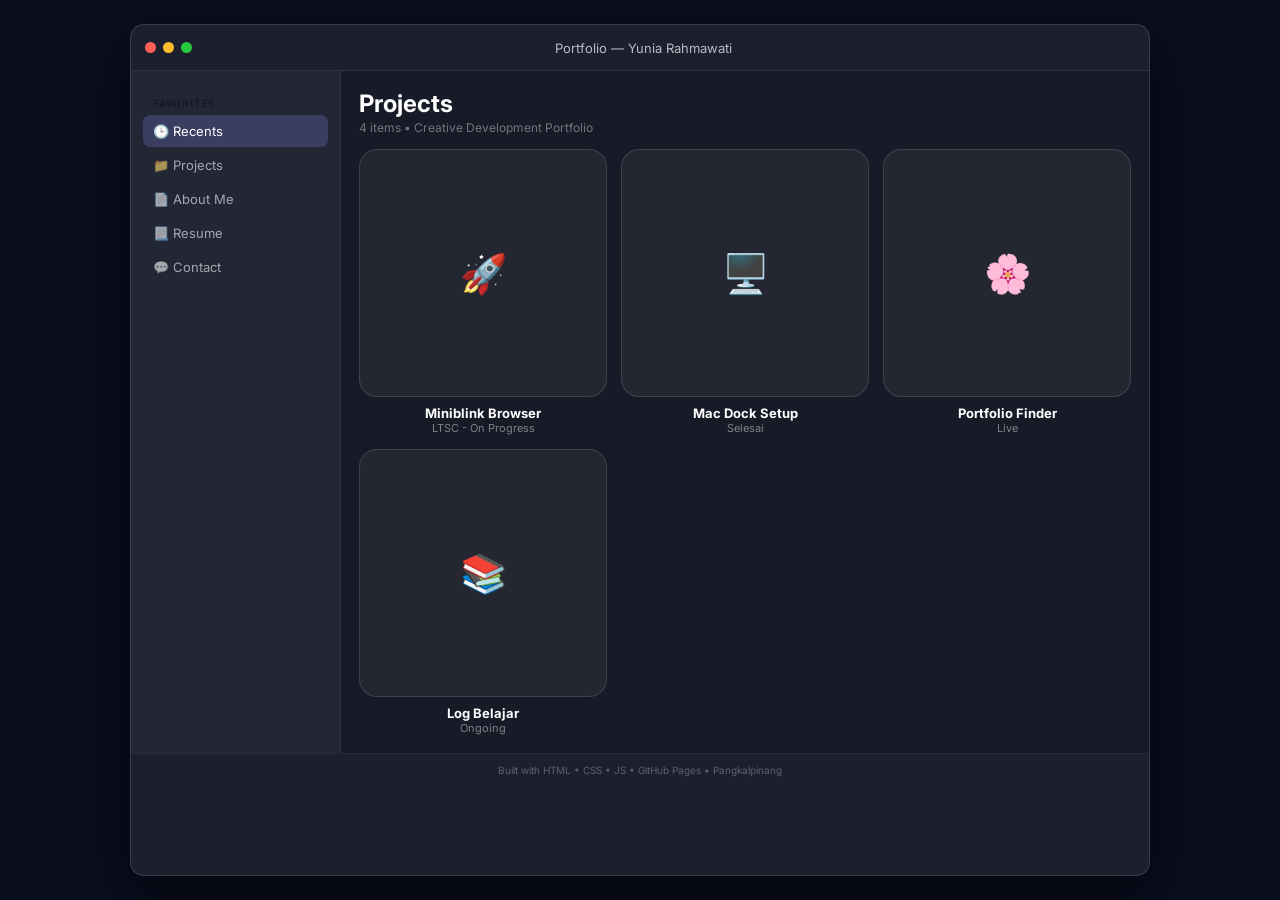
<file: index.html>
<!DOCTYPE html>
<html lang="en">
<head>
<meta charset="UTF-8">
<meta name="viewport" content="width=device-width, initial-scale=1.0">
<title>Portfolio - Yunia Rahmawati</title>
<style>
@import url('https://fonts.googleapis.com/css2?family=Inter:wght@400;500;700&display=swap');
*{margin:0;padding:0;box-sizing:border-box;font-family:Inter,sans-serif}
body{min-height:100vh;background:#0a0e1e url('https://images.unsplash.com/photo-1522383225653-ed111181a951?q=80&w=2076') center/cover no-repeat fixed;display:flex;justify-content:center;padding:24px 12px}
.window{width:100%;max-width:1020px;background:rgba(30,33,48,.92);backdrop-filter:blur(24px);border:1px solid rgba(255,255,255,.14);border-radius:14px;overflow:hidden;box-shadow:0 20px 60px rgba(0,0,0,.6)}
.topbar{height:46px;display:flex;align-items:center;justify-content:space-between;padding:0 14px;border-bottom:1px solid rgba(255,255,255,.08)}
.dots{display:flex;gap:7px}.d{width:11px;height:11px;border-radius:50%}
.body{display:flex;min-height:460px}
.side{width:210px;background:rgba(255,255,255,.03);border-right:1px solid rgba(255,255,255,.06);padding:12px}
.side .label{font-size:10px;letter-spacing:.8px;opacity:.3;margin:14px 10px 6px;font-weight:700}
.side .item{padding:8px 10px;border-radius:7px;display:flex;gap:8px;align-items:center;color:rgba(255,255,255,.6);font-size:13px;margin-bottom:2px}
.side .item.active{background:rgba(140,150,255,.22);color:#fff}
.main{flex:1;padding:18px;background:rgba(0,0,0,.15)}
.grid{display:grid;grid-template-columns:repeat(3,1fr);gap:14px;margin-top:14px}
.box{aspect-ratio:1;background:rgba(255,255,255,.06);border:1px solid rgba(255,255,255,.12);border-radius:18px;display:flex;align-items:center;justify-content:center;font-size:38px}
.card h4{color:#fff;font-size:13px;margin-top:8px;text-align:center}
.card p{color:rgba(255,255,255,.45);font-size:11px;text-align:center}
.foot{text-align:center;color:rgba(255,255,255,.3);font-size:10px;padding:10px;border-top:1px solid rgba(255,255,255,.06)}
@media(max-width:700px){body{padding:0}.window{border-radius:0;min-height:100vh}.body{flex-direction:column}.side{width:100%;display:flex;overflow:auto}.side .label{display:none}.grid{grid-template-columns:repeat(2,1fr)}}
</style>
</head>
<body>
<div class="window">
<div class="topbar"><div class="dots"><div class="d" style="background:#ff5f57"></div><div class="d" style="background:#febc2e"></div><div class="d" style="background:#28c840"></div></div><div style="color:#fff;opacity:.7;font-size:13px">Portfolio — Yunia Rahmawati</div><div style="width:40px"></div></div>
<div class="body">
<div class="side"><div class="label">FAVORITES</div><div class="item active">🕒 Recents</div><div class="item">📁 Projects</div><div class="item">📄 About Me</div><div class="item">📃 Resume</div><div class="item">💬 Contact</div></div>
<div class="main"><h2 style="color:#fff">Projects</h2><p style="color:rgba(255,255,255,.4);font-size:12px;margin-top:2px">4 items • Creative Development Portfolio</p><div class="grid"><div class="card"><div class="box">🚀</div><h4>Miniblink Browser</h4><p>LTSC - On Progress</p></div><div class="card"><div class="box">🖥️</div><h4>Mac Dock Setup</h4><p>Selesai</p></div><div class="card"><div class="box">🌸</div><h4>Portfolio Finder</h4><p>Live</p></div><div class="card"><div class="box">📚</div><h4>Log Belajar</h4><p>Ongoing</p></div></div></div>
</div>
<div class="foot">Built with HTML • CSS • JS • GitHub Pages • Pangkalpinang</div>
</div>
</body>
</html>
</file>
